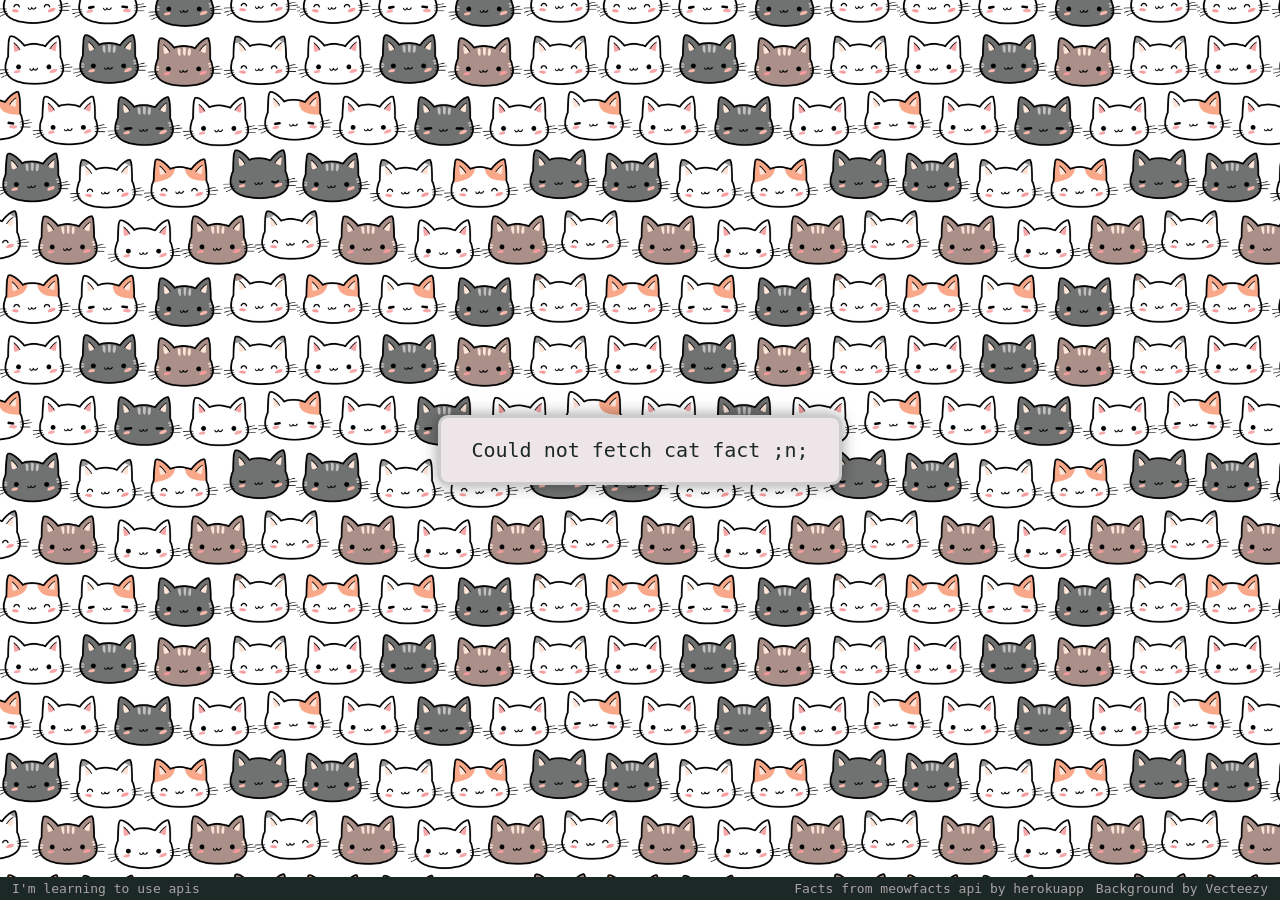
<file: index.html>
<!DOCTYPE html>
<head>
    <title>
        🐈 CatFacts
    </title>
    <link rel="stylesheet" href="styles.css">
</head>
<body>
    <p id="catfact" onclick=updateFact()></p>
    <footer>
        <a class="me" href="https://github.com/amriteshkr8">I'm learning to use apis</a>
        <a class="attribution" href="https://www.vecteezy.com/free-vector/cute">Background by Vecteezy</a>
        <a class="attribution" href="https://github.com/wh-iterabb-it/meowfacts">Facts from meowfacts api by herokuapp</a>
    </footer>
    <script src="test.js"></script>
</body>
</html>
</file>
<file: styles.css>
.attribution{
    color: #aaa3a6;
    text-decoration: none;
    float: right;
    padding-right: 12px;
}
.me{
    color: #aaa3a6;
    text-decoration: none;
    float: left;
    padding-left: 12px;
}
body {
    margin: 0;
    padding: 0;
    height: 100%;
    width: 100%;
    color: #1C2826;
    display: flex;
    flex-direction: column;
    justify-content: center;
    align-items: center;
    gap: 20px;
    font-family: monospace;
}

html {
    margin: 0;
    padding: 0;
    height: 100%;
    display: flex;
    flex-direction: column;
    justify-content: center;
    align-items: center;
    gap: 20px;
    background-image: url("bg.jpg");
    background-repeat: repeat; 
    background-size: 300px 300px;
}

#catfact {
    background: #EEE5E9;
    padding: 20px 30px;
    max-width: 600px;
    border: 3px solid #ccc;
    border-radius: 10px;
    font-size: 20px;
    text-align: center;
    box-shadow: 0 0 16px rgba(0,0,0,0.4);
    cursor: pointer;
}
footer{
    position: absolute;
    bottom: 0;
    width: 100%;
    margin: 0;
    padding-bottom: 4px;
    padding-top: 4px;
    background: #1C2826;
    color: #aaa3a6;
}
</file>
<file: site/styles.css>
.attribution{
    color: #aaa3a6;
    text-decoration: none;
    float: right;
    padding-right: 12px;
}
.me{
    color: #aaa3a6;
    text-decoration: none;
    float: left;
    padding-left: 12px;
}
body {
    margin: 0;
    padding: 0;
    height: 100%;
    width: 100%;
    color: #1C2826;
    display: flex;
    flex-direction: column;
    justify-content: center;
    align-items: center;
    gap: 20px;
    font-family: monospace;
}

html {
    margin: 0;
    padding: 0;
    height: 100%;
    display: flex;
    flex-direction: column;
    justify-content: center;
    align-items: center;
    gap: 20px;
    background-image: url("bg.jpg");
    background-repeat: repeat; 
    background-size: 300px 300px;
}

#catfact {
    background: #EEE5E9;
    padding: 20px 30px;
    max-width: 600px;
    border: 3px solid #ccc;
    border-radius: 10px;
    font-size: 20px;
    text-align: center;
    box-shadow: 0 0 16px rgba(0,0,0,0.4);
    cursor: pointer;
}
footer{
    position: absolute;
    bottom: 0;
    width: 100%;
    margin: 0;
    padding-bottom: 4px;
    padding-top: 4px;
    background: #1C2826;
    color: #aaa3a6;
}
</file>
